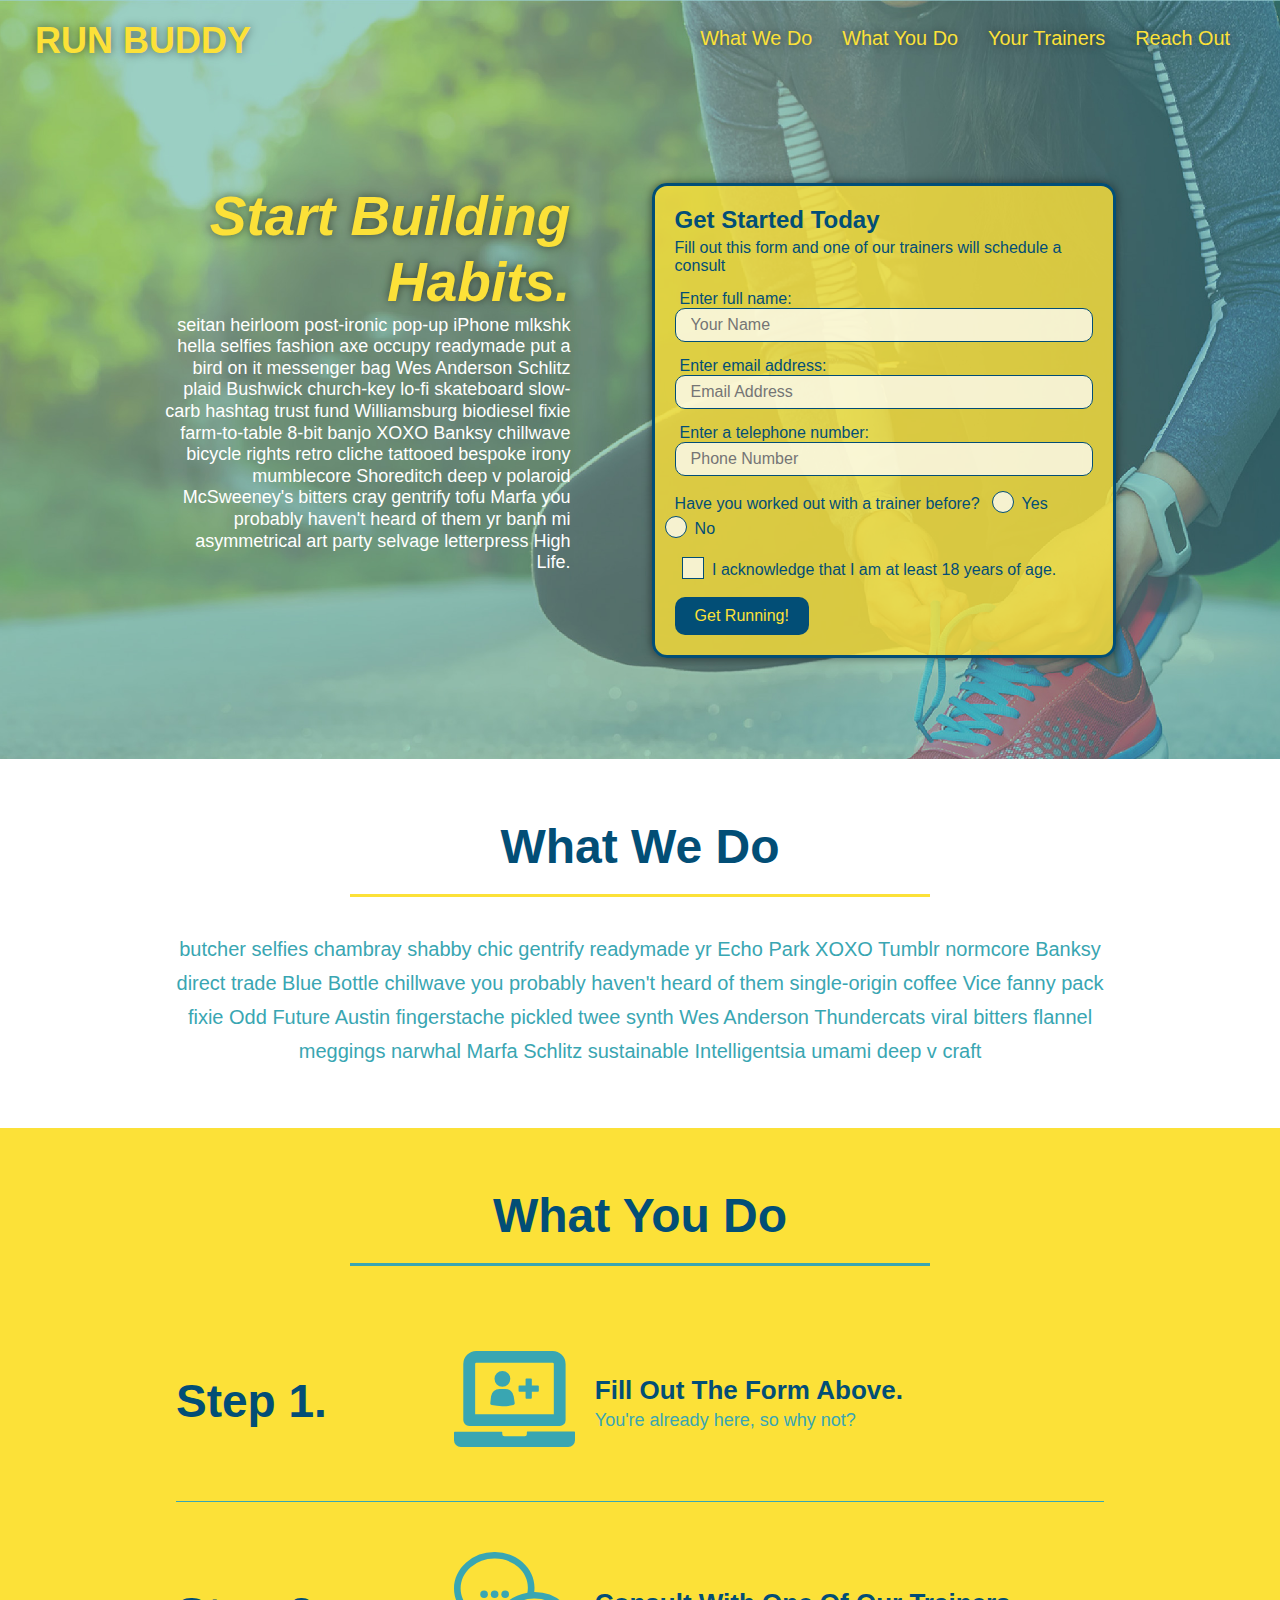
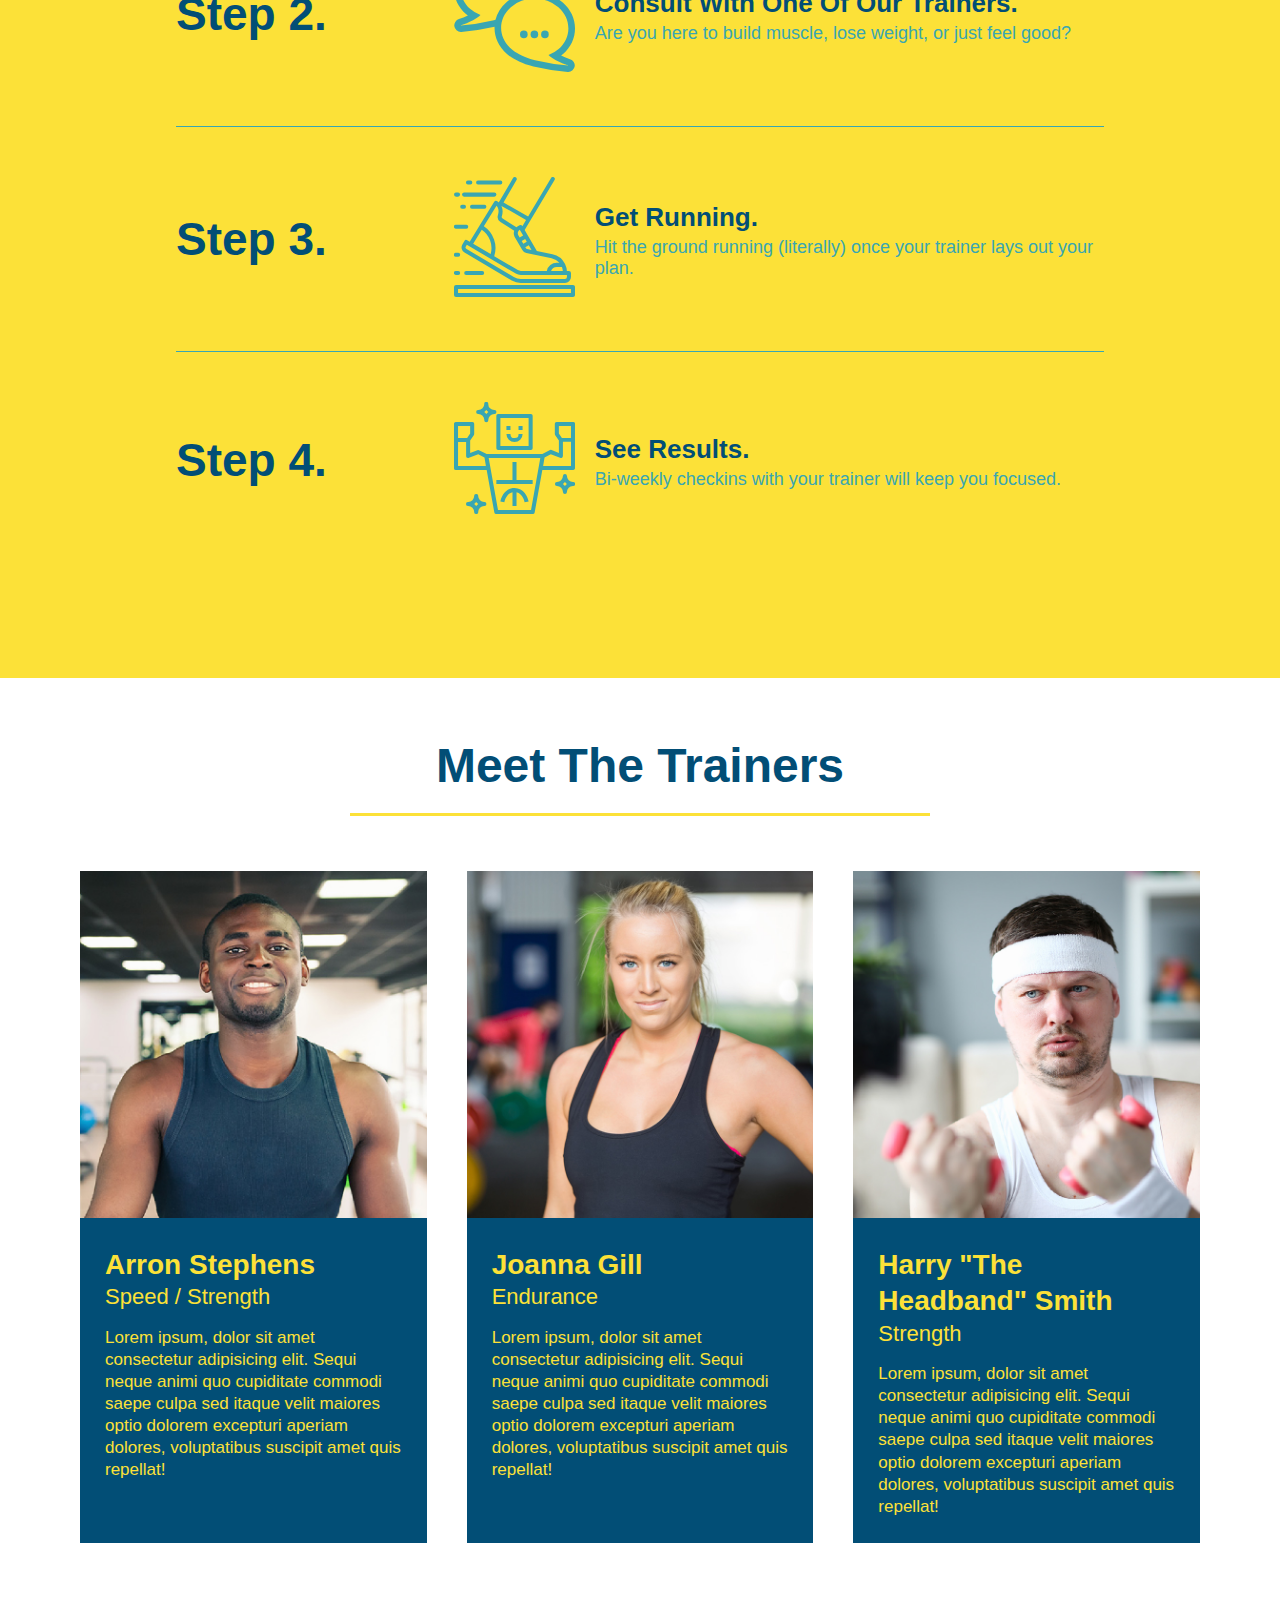
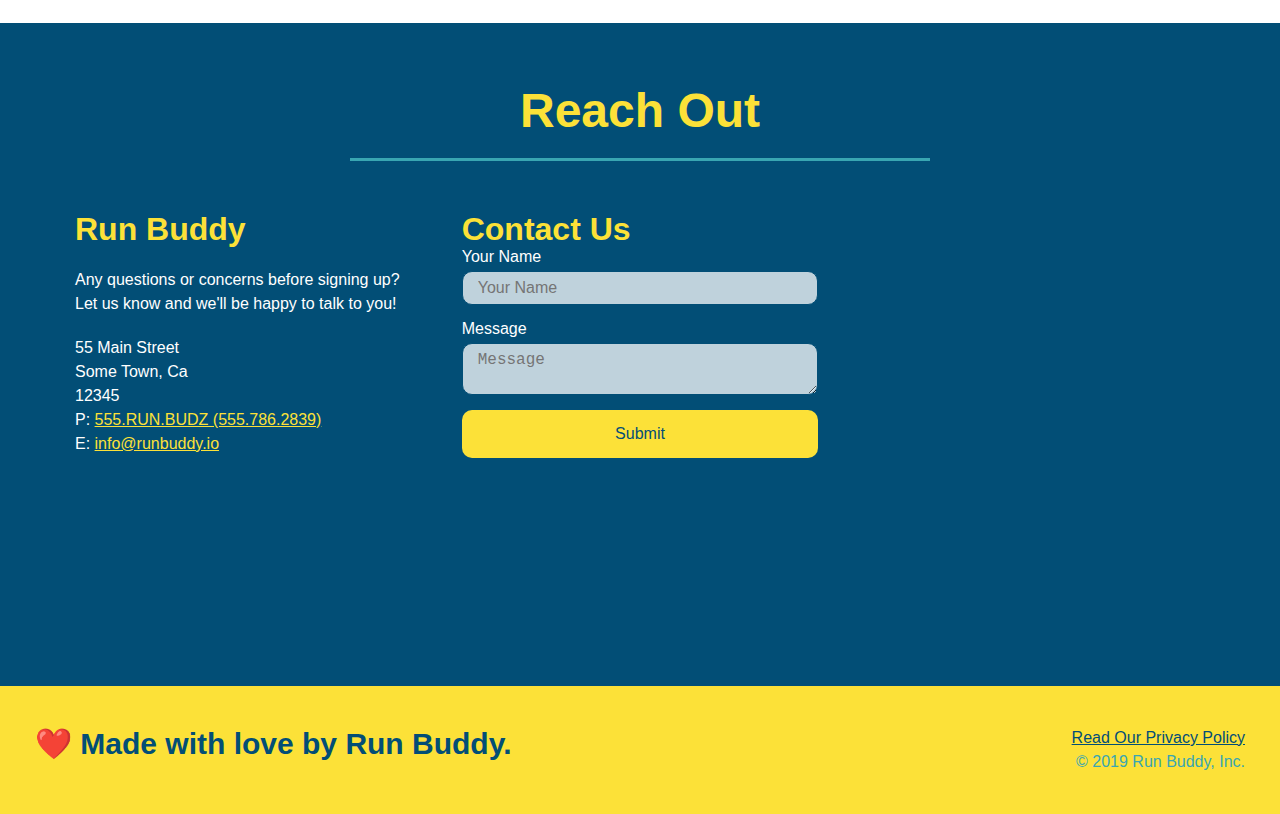
<file: index.html>
<!DOCTYPE html>
<html lang="en">
  <head>
    <meta charset="UTF-8" />
    <title>Run Buddy</title>
    <link rel="stylesheet" href="./assets/css/style.css" />
    <meta name="viewport" content="width=device-width, initial-scale=1.0" />
  </head>
  <body>
    <!-- navigation -->
    <header>
      <h1>
        <a href="/">RUN BUDDY</a>
      </h1>
      <nav>
        <!-- unordered list element -->
        <ul>
          <!-- list item element -->
          <li>
            <!-- anchor element -->
            <a href="#what-we-do">What We Do</a>
          </li>
          <li>
            <a href="#what-you-do">What You Do</a>
          </li>
          <li>
            <a href="#your-trainers">Your Trainers</a>
          </li>
          <li>
            <a href="#reach-out">Reach Out</a>
          </li>
        </ul>
      </nav>
    </header>
    
    <!-- hero/jumbotron -->
    <section class="hero">
      <div class="hero-cta">
        <h2>Start Building Habits.</h2>
        <p>
          seitan heirloom post-ironic pop-up iPhone mlkshk hella selfies fashion axe occupy readymade put a bird on it
          messenger bag Wes Anderson Schlitz plaid Bushwick church-key lo-fi skateboard slow-carb hashtag trust fund
          Williamsburg biodiesel fixie farm-to-table 8-bit banjo XOXO Banksy chillwave bicycle rights retro cliche
          tattooed bespoke irony mumblecore Shoreditch deep v polaroid McSweeney's bitters cray gentrify tofu Marfa you
          probably haven't heard of them yr banh mi asymmetrical art party selvage letterpress High Life.
        </p>
      </div>

      <div class="hero-form">
        <h3>Get Started Today</h3>
        <p>Fill out this form and one of our trainers will schedule a consult</p>
        <!-- Add form element -->
        <form>
          <label for="name">Enter full name:</label>
          <input type="text" placeholder="Your Name" name="name" id="name" class="form-input" />
          <label for="email">Enter email address:</label>
          <input type="email" placeholder="Email Address" name="email" id="email" class="form-input" />
          <label for="phone">Enter a telephone number:</label>
          <input type="tel" placeholder="Phone Number" name="phone" id="phone" class="form-input" />
          <p>
            Have you worked out with a trainer before?
            <span class="radio-wrapper">
              <input type="radio" name="trainer-confirm" id="trainer-yes" />
              <label for="trainer-yes">Yes</label>
            </span>
            <span class="radio-wrapper">
              <input type="radio" name="trainer-confirm" id="trainer-no" />
              <label for="trainer-no">No</label>
            </span>
          </p>
          <p>
            <span class="checkbox-wrapper">
              <input type="checkbox" name="age-confirm" id="checkbox" />
              <label for="checkbox">
                I acknowledge that I am at least 18 years of age.
              </label>
            </span>
          </p>
          <button type="submit">
            Get Running!
          </button>
        </form>
      </div>
    </section>
    <!-- end hero -->

    <!-- "what we do" section -->
    <section id="what-we-do" class="intro">
      <div class="flex-row">
        <h2 class="section-title primary-border">What We Do</h2>
      </div>
      <div class="flex=row">
        <p>
          butcher selfies chambray shabby chic gentrify readymade yr Echo Park XOXO Tumblr normcore Banksy direct trade Blue Bottle chillwave you probably haven't heard of them single-origin coffee Vice fanny pack fixie Odd Future Austin fingerstache pickled twee synth Wes Anderson Thundercats viral bitters flannel meggings narwhal Marfa Schlitz sustainable Intelligentsia umami deep v craft
        </p>
      </div>
    </section>

    <!-- "what you do" section -->
    <section id="what-you-do" class="steps">
      <div class="flex-row">
        <h2 class="section-title secondary-border">What You Do</h2>
      </div>

      <div class="step">
        <h3>Step 1.</h3>
        <div class="step-info">
          <div class="step-img">
            <img src="./assets/images/step-1.svg" alt="" />
          </div>
          <div class="step-text">
            <h4>Fill Out The Form Above.</h4>
            <p>You're already here, so why not?</p>
          </div>
        </div>        
      </div>

      <div class="step">
        <h3>Step 2.</h3>
        <div class="step-info">
          <div class="step-img">
            <img src="./assets/images/step-2.svg" alt="" />
          </div>
          <div class="step-text">
            <h4>Consult With One Of Our Trainers.</h4>
            <p>Are you here to build muscle, lose weight, or just feel good?</p>
          </div>
        </div>
      </div>

      <div class="step">
        <h3>Step 3.</h3>
        <div class="step-info">
          <div class="step-img">
            <img src="./assets/images/step-3.svg" alt="" />
          </div>
          <div class="step-text">
            <h4>Get Running.</h4>
            <p>Hit the ground running (literally) once your trainer lays out your plan.</p>
          </div>
        </div>
      </div>

      <div class="step">
        <h3>Step 4.</h3>
        <div class="step-info">
          <div class="step-img">
            <img src="./assets/images/step-4.svg" alt="" />
          </div>
          <div class="step-text">
            <h4>See Results.</h4>
            <p>Bi-weekly checkins with your trainer will keep you focused.</p>
          </div>
        </div>
      </div>
    </section>

    <!-- "meet the trainers" section -->
    <section id="your-trainers">
      <div class="flex-row">
        <h2 class="section-title primary-border">Meet The Trainers</h2>
      </div>
      <div class="trainers">
        <!-- first trainer bio -->
        <article class="trainer">
          <img src="./assets/images/trainer-1.jpg" alt="Arron Stephens in his workout clothes, ready to pump iron" />
          <div class="trainer-bio">
            <h3 class="trainer-name">Arron Stephens</h3>
            <h4 class="trainer-role">Speed / Strength</h4>
            <p>
              Lorem ipsum, dolor sit amet consectetur adipisicing elit. Sequi neque animi quo cupiditate commodi saepe culpa sed
              itaque velit maiores optio dolorem excepturi aperiam dolores, voluptatibus suscipit amet quis repellat!
            </p>
          </div>
        </article>

        <!-- second trainer bio -->
        <article class="trainer">
          <img src="./assets/images/trainer-2.jpg" alt="Joanna Gill cooling off after a workout" />
          <div class="trainer-bio">
            <h3 class="trainer-name">Joanna Gill</h3>
            <h4 class="trainer-role">Endurance</h4>
            <p>
              Lorem ipsum, dolor sit amet consectetur adipisicing elit. Sequi neque animi quo cupiditate commodi saepe culpa sed
              itaque velit maiores optio dolorem excepturi aperiam dolores, voluptatibus suscipit amet quis repellat!
            </p>
          </div>
        </article>

        <!-- third trainer bio -->
        <article class="trainer">
          <img src="./assets/images/trainer-3.jpg" alt="Harry Smith wearing a headband and lifting comically small pink weights" />
          <div class="trainer-bio">
            <h3 class="trainer-name">Harry "The Headband" Smith</h3>
            <h4 class="trainer-role">Strength</h4>
            <p>
              Lorem ipsum, dolor sit amet consectetur adipisicing elit. Sequi neque animi quo cupiditate commodi saepe culpa sed
              itaque velit maiores optio dolorem excepturi aperiam dolores, voluptatibus suscipit amet quis repellat!
            </p>
          </div>
        </article>
      </div>
    </section>

    <!-- "reach out" section -->
    <section id="reach-out" class="contact">
      <div class="flex-row">
        <h2 class="section-title secondary-border">Reach Out</h2>
      </div>
      <div class="contact-info">
        <div>
          <h3>Run Buddy</h3>
          <p>
            Any questions or concerns before signing up?
            <br />
            Let us know and we'll be happy to talk to you!
          </p>
          <address>
            55 Main Street <br />
            Some Town, Ca <br />
            12345<br />
            P: <a href="tel:555.786.2839">555.RUN.BUDZ (555.786.2839)</a><br />
            E: <a href="mailto:info@runbuddy.io">info@runbuddy.io</a>
          </address>
        </div>

        <div class="contact-form">
          <h3>Contact Us</h3>
          <form>
            <label for="contact-name">Your Name</label>
            <input type="text" id="contact-name" placeholder="Your Name" />

            <label for="contact-message">Message</label>
            <textarea id="contact-message" placeholder="Message"></textarea>

            <button type="submit">Submit</button>
          </form>
        </div>

        <iframe src="https://www.google.com/maps/embed?pb=!1m18!1m12!1m3!1d3056.0792920185736!2d-83.03264328552345!3d40.00667638840124!2m3!1f0!2f0!3f0!3m2!1i1024!2i768!4f13.1!3m3!1m2!1s0x88388e8fdde8a7b3%3A0xab2cd8082156878f!2sThe%20Ohio%20State%20University!5e0!3m2!1sen!2sus!4v1643827803842!5m2!1sen!2sus"
          style="border:0;" allowfullscreen="" loading="lazy">
        </iframe>
      </div>
    </section>

    <!-- footer -->
    <footer>
      <h2>❤️ Made with love by Run Buddy.</h2>
      <div>
        <a href="./privacy-policy.html">Read Our Privacy Policy</a><br />
        &copy; 2019 Run Buddy, Inc.
      </div>
    </footer>

  </body>
</html>
</file>
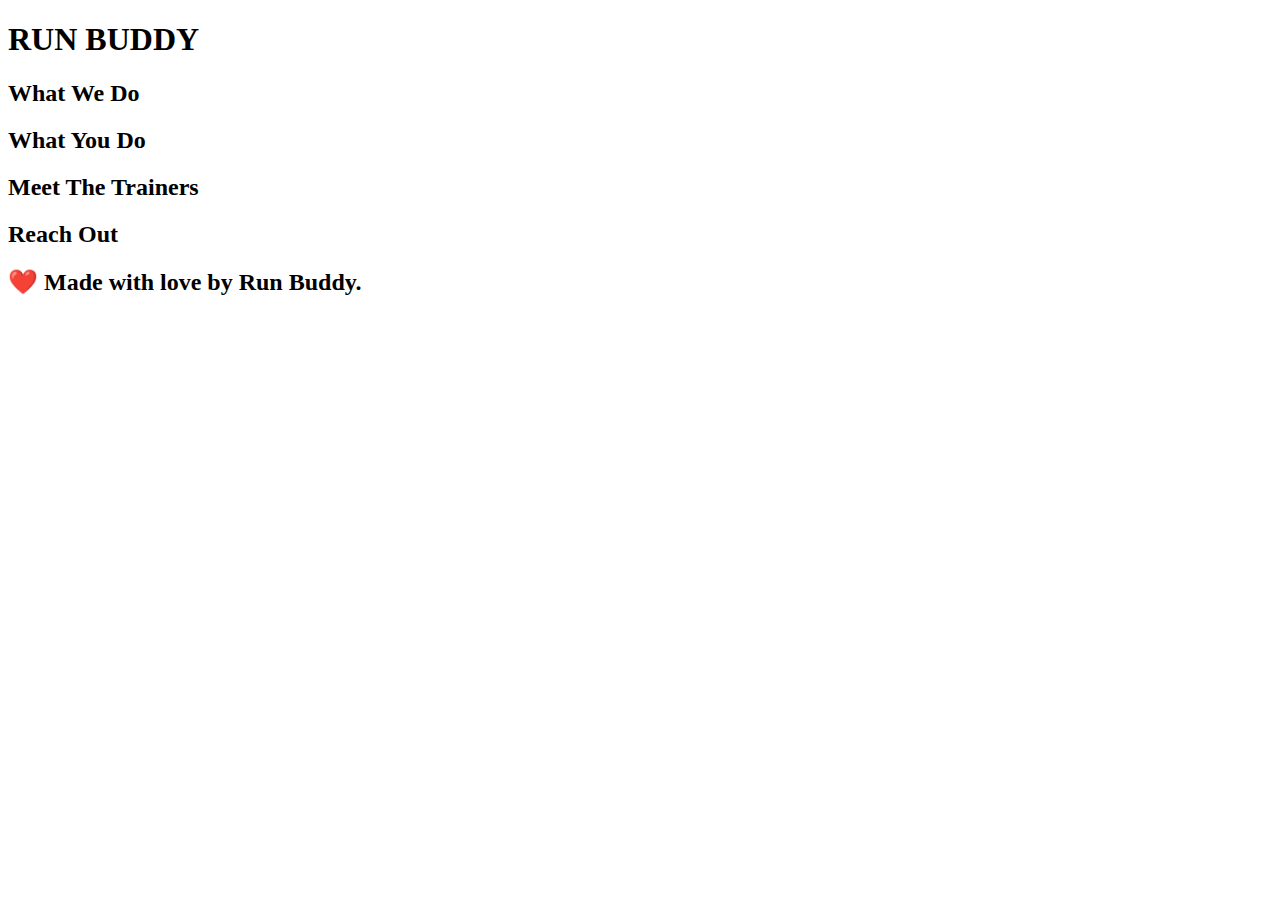
<file: 1.1/index.html>
<!DOCTYPE html>
<html lang="en">

<head>
  <meta charset="UTF-8" />
  <title>Run Buddy</title>
</head>

<body>
  <!-- navigation -->
  <header>
    <h1>RUN BUDDY</h1>
  </header>

  <!-- hero/jumbotron -->
  <section>
  </section>

  <!-- "what we do" section -->
  <section>
    <h2>What We Do</h2>
  </section>

  <!-- "what you do" section -->
  <section>
    <h2>What You Do</h2>
  </section>

  <!-- "meet the trainers" section -->
  <section>
    <h2>Meet The Trainers</h2>
  </section>

  <!-- "reach out" section -->
  <section>
    <h2>Reach Out</h2>
  </section>

  <!-- footer -->
  <footer>
    <h2>❤️ Made with love by Run Buddy.</h2>
  </footer>
</body>

</html>
</file>
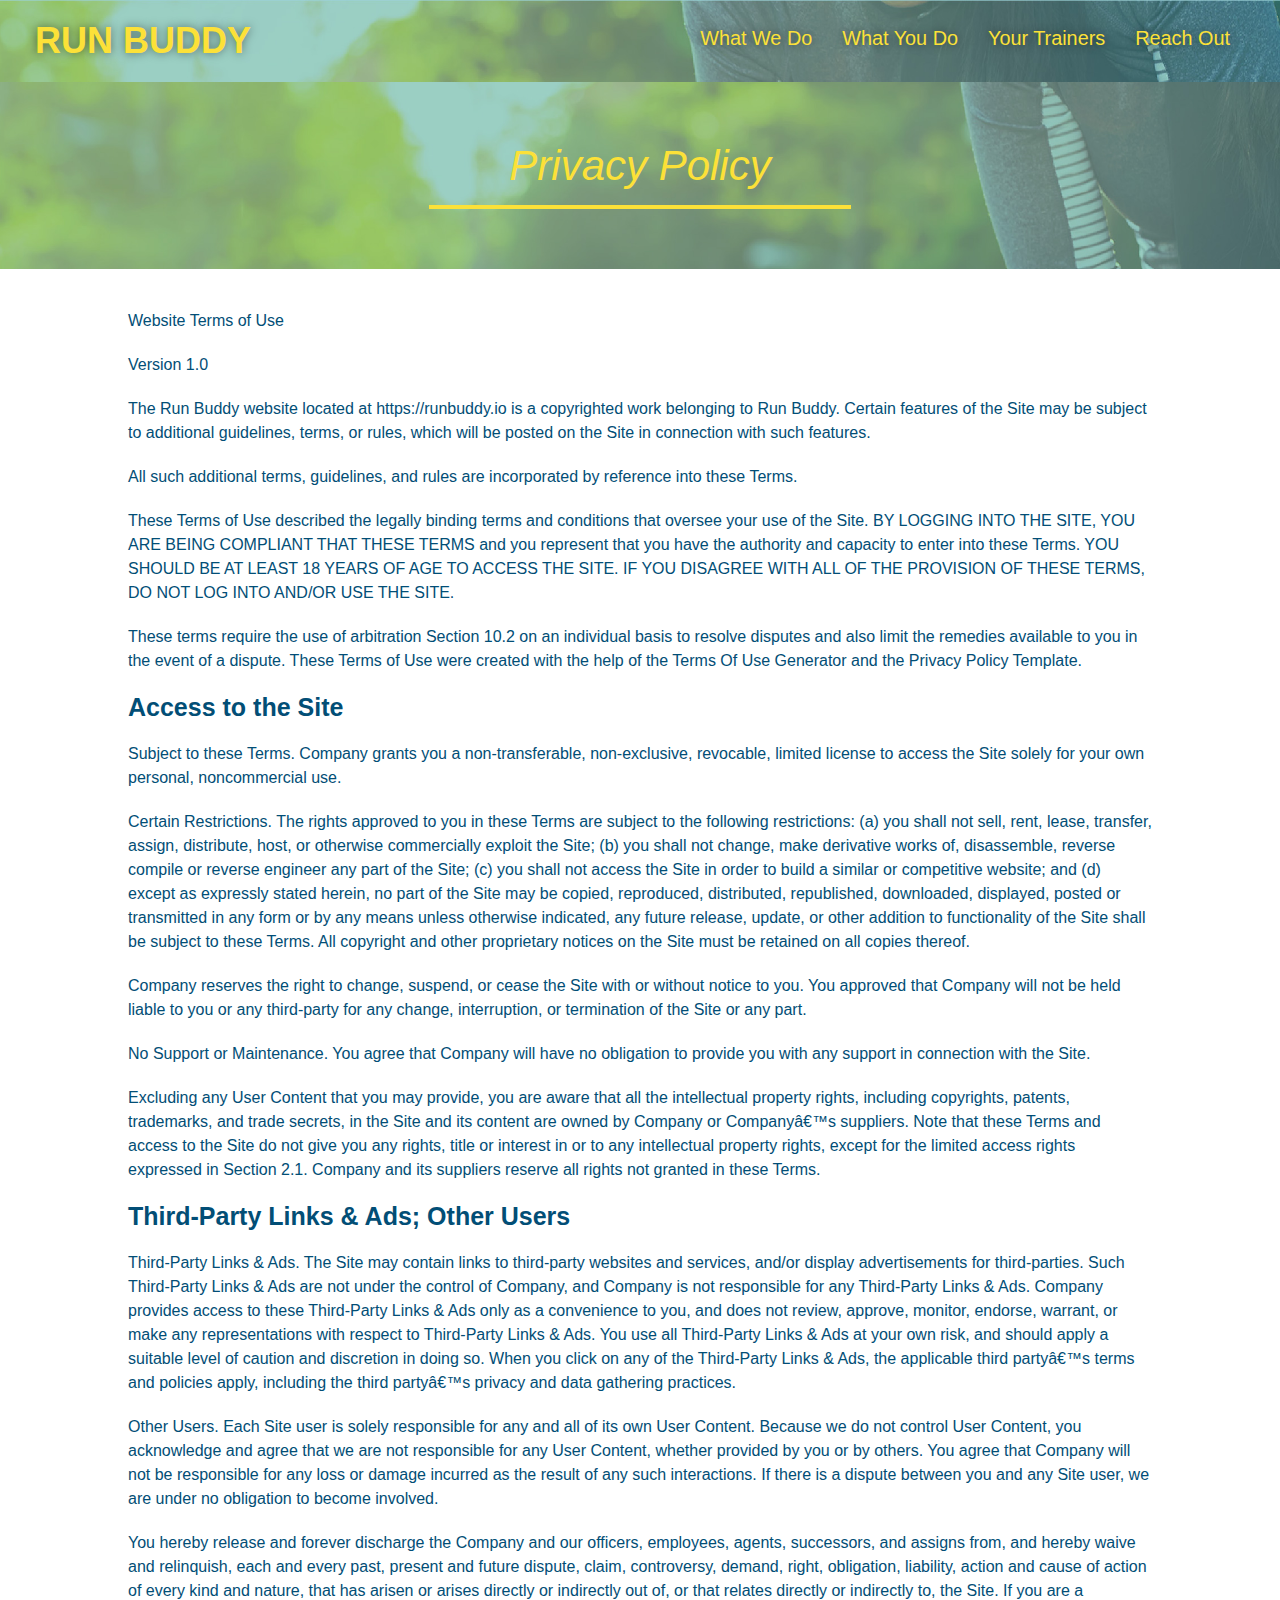
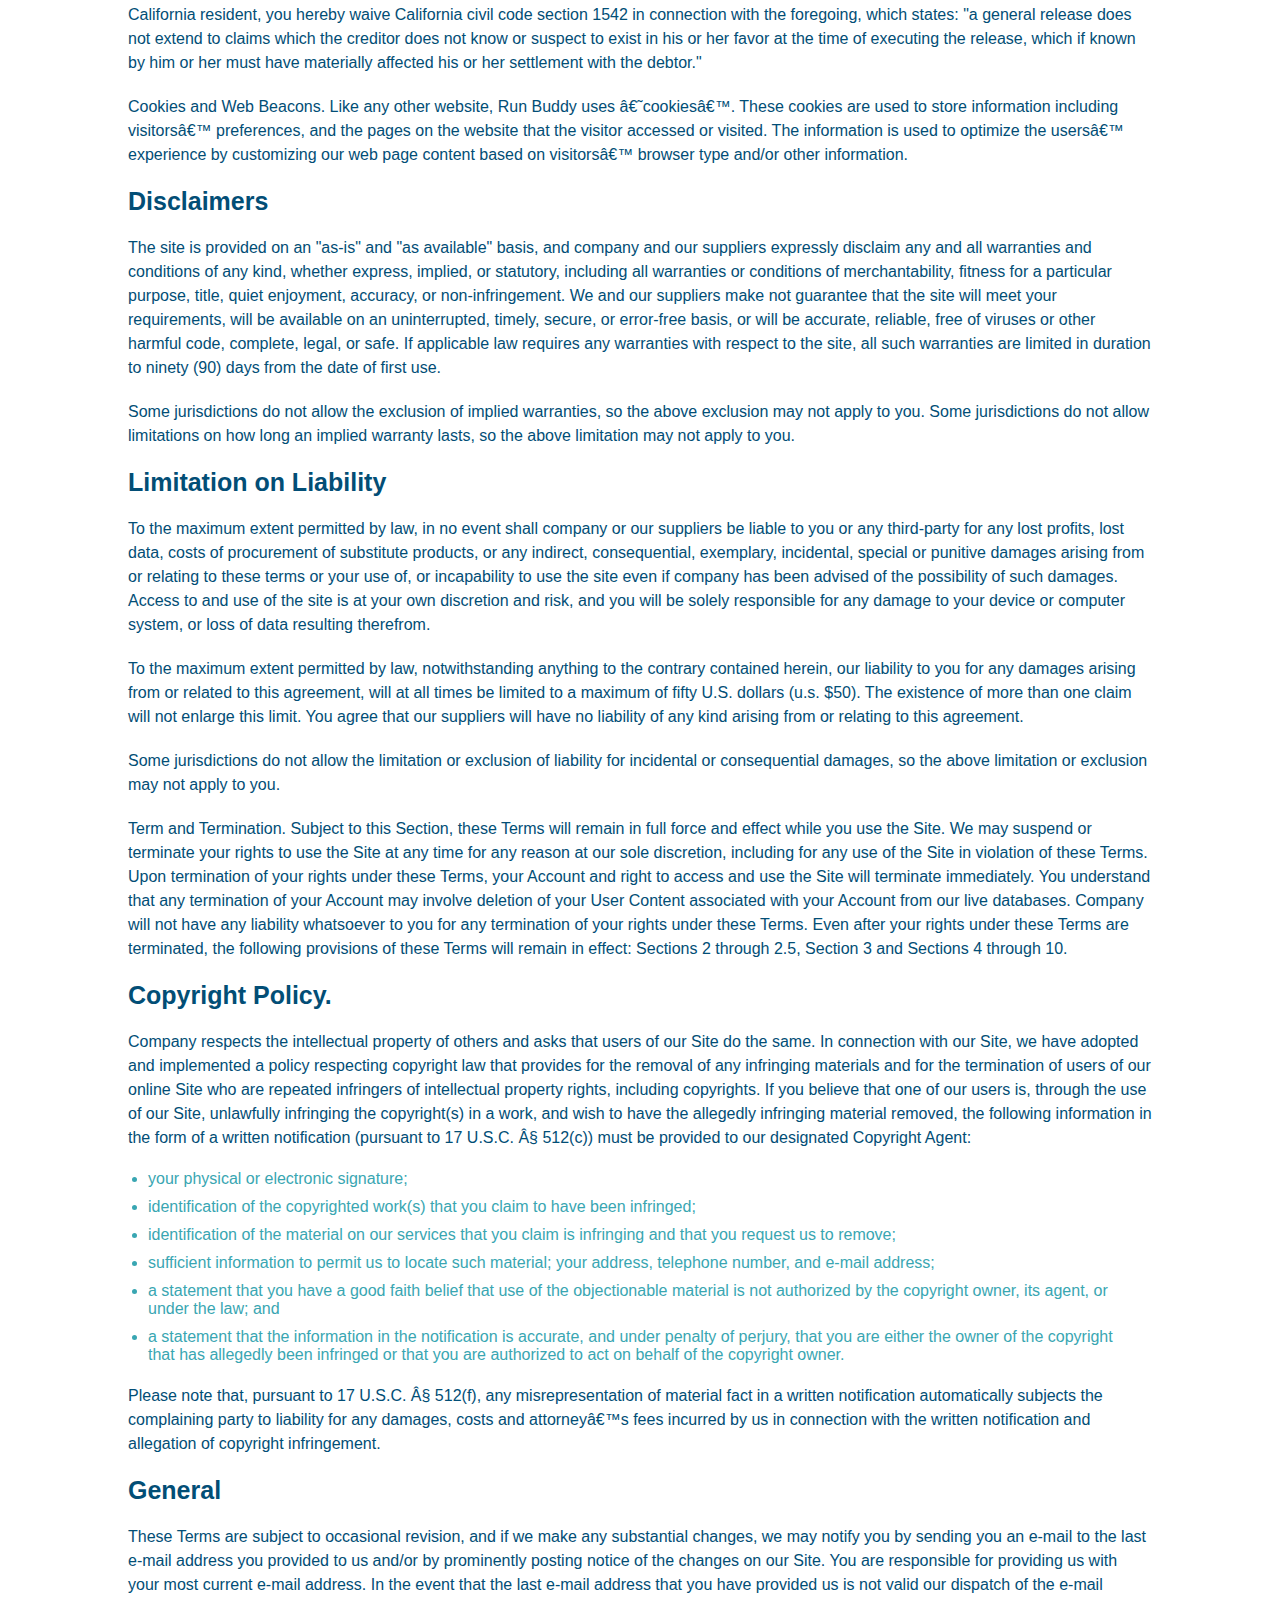
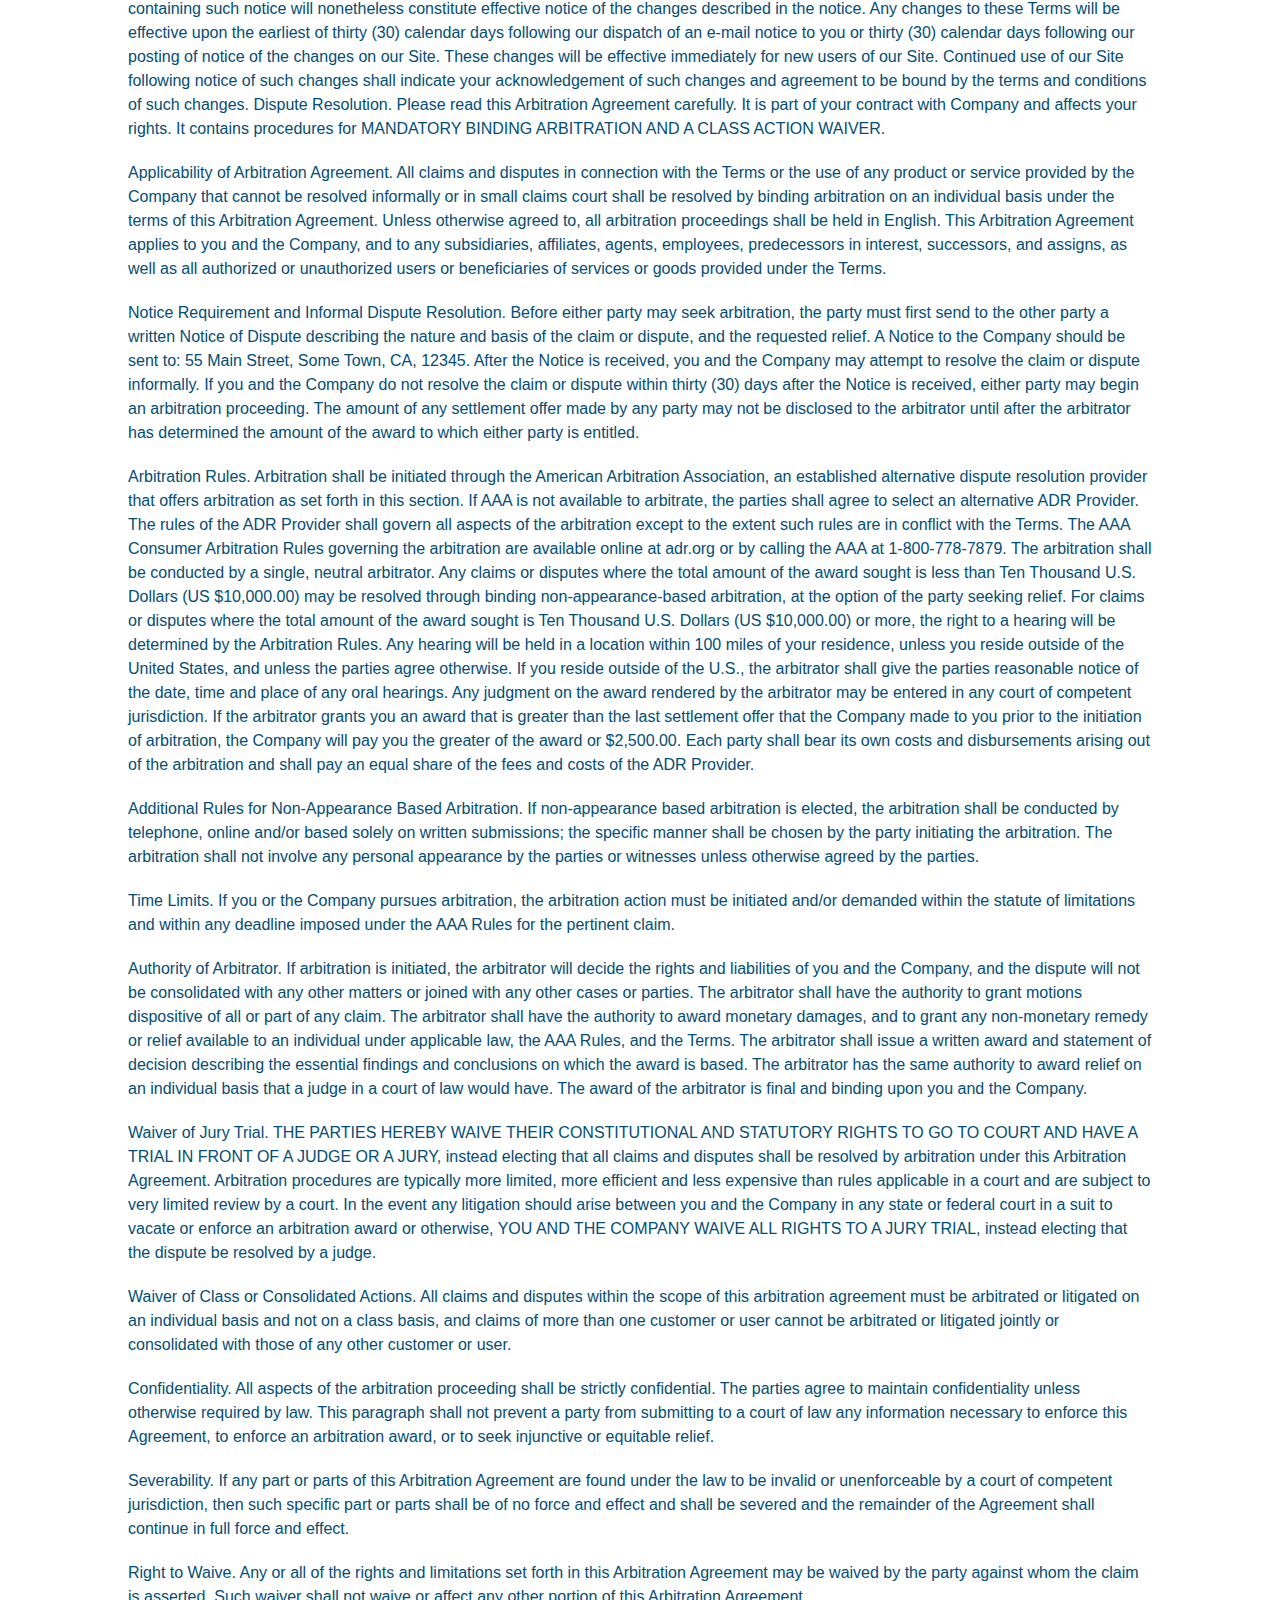
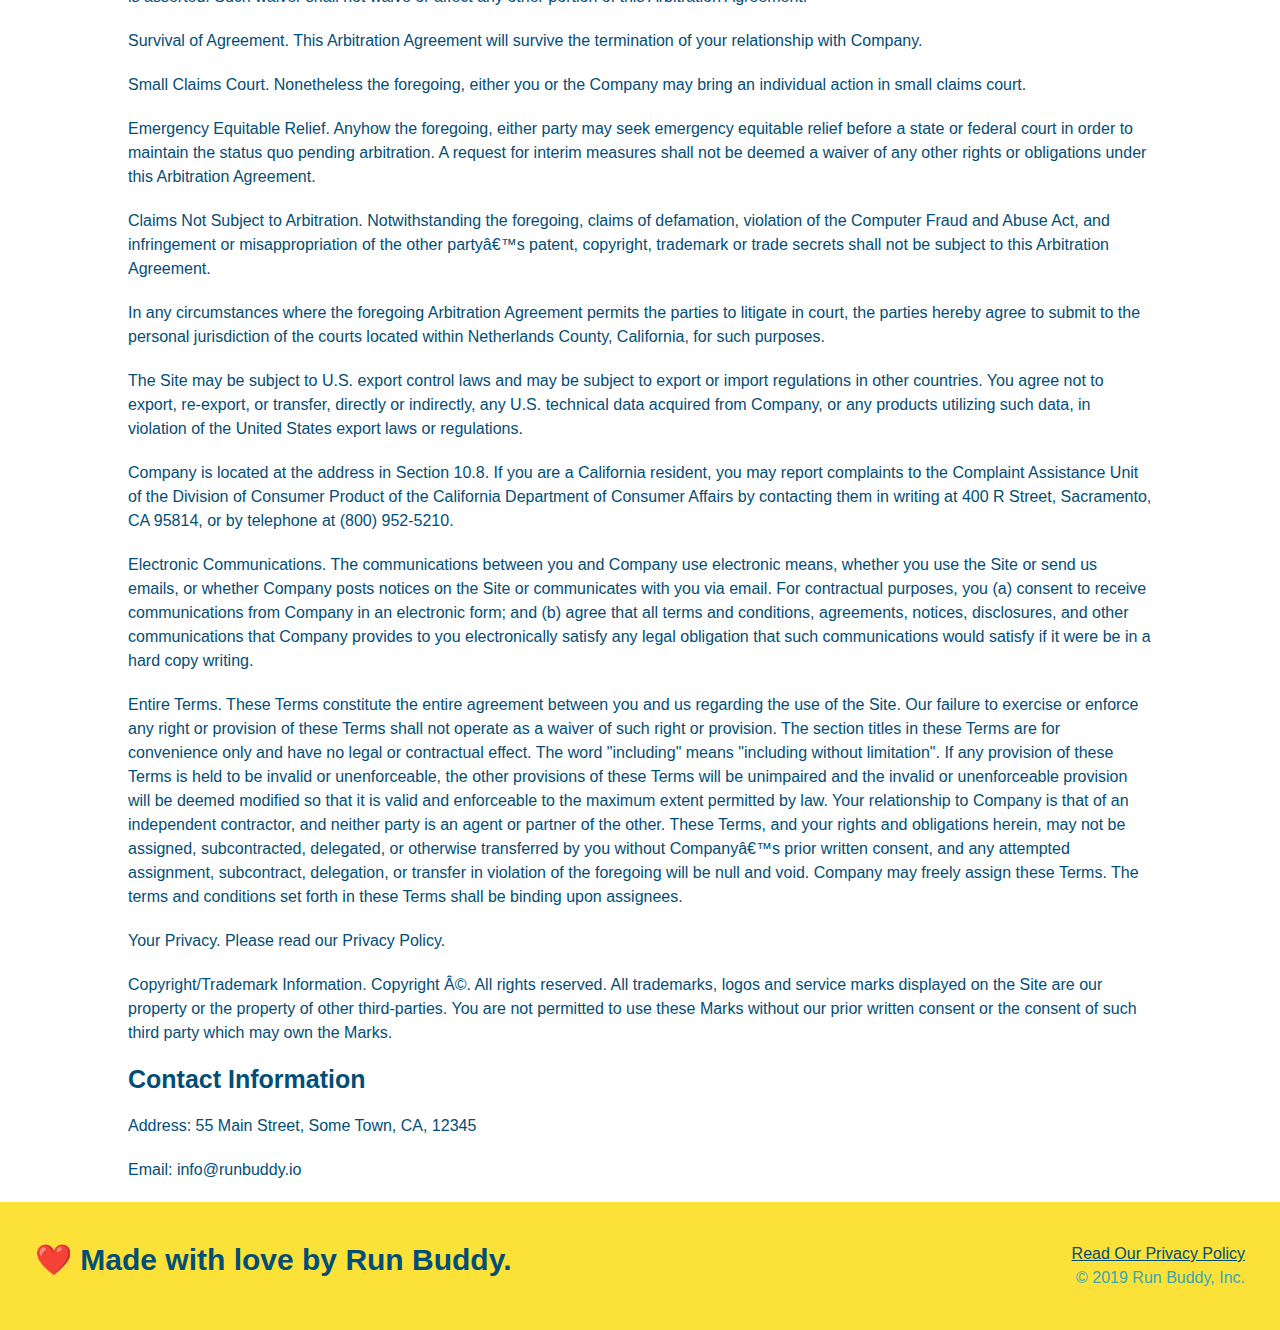
<file: privacy-policy.html>
<!DOCTYPE html>
<html lang="en">

  <head>
    <meta charset="UTF-8" />
    <title>Privacy Policy - Run Buddy</title>
    <link rel="stylesheet" href="./assets/css/style.css" />
    <link rel="stylesheet" href="./assets/css/secondary-styles.css" />
    <meta name="viewport" content="width=device-width, initial-scale=1.0" />
  </head>

  <body>
    <header>
      <h1>
        <a href="/">RUN BUDDY</a>
      </h1>
      <nav>
        <!-- unordered list element -->
        <ul>
          <!-- list item element -->
          <li>
            <!-- anchor element -->
            <a href="./index.html#what-we-do">What We Do</a>
          </li>
          <li>
            <a href="./index.html#what-you-do">What You Do</a>
          </li>
          <li>
            <a href="./index.html#your-trainers">Your Trainers</a>
          </li>
          <li>
            <a href="./index.html#reach-out">Reach Out</a>
          </li>
        </ul>
      </nav>
    </header>

    <section class="hero">
      <h2 class="page-title">
        Privacy Policy
      </h2>
    </section>

    <article class="secondary-content">
      
      <p>
        Website Terms of Use
      </p>

      <p>
        Version 1.0
      </p>

      <p>
        The Run Buddy website located at https://runbuddy.io is a copyrighted work belonging to Run Buddy. Certain
        features of the Site may be subject to additional guidelines, terms, or rules, which will be posted on the Site
        in connection with such features.
      </p>

      <p>
        All such additional terms, guidelines, and rules are incorporated by reference into these Terms.
      </p>

      <p>
        These Terms of Use described the legally binding terms and conditions that oversee your use of the Site. BY
        LOGGING INTO THE SITE, YOU ARE BEING COMPLIANT THAT THESE TERMS and you represent that you have the authority
        and capacity to enter into these Terms. YOU SHOULD BE AT LEAST 18 YEARS OF AGE TO ACCESS THE SITE. IF YOU
        DISAGREE WITH ALL OF THE PROVISION OF THESE TERMS, DO NOT LOG INTO AND/OR USE THE SITE.
      </p>

      <p>
        These terms require the use of arbitration Section 10.2 on an individual basis to resolve disputes and also
        limit the remedies available to you in the event of a dispute. These Terms of Use were created with the help of
        the Terms Of Use Generator and the Privacy Policy Template.
      </p>

      <h3>
        Access to the Site
      </h3>

      <p>
        Subject to these Terms. Company grants you a non-transferable, non-exclusive, revocable, limited license to
        access the Site solely for your own personal, noncommercial use.
      </p>

      <p>
        Certain Restrictions. The rights approved to you in these Terms are subject to the following restrictions: (a)
        you shall not sell, rent, lease, transfer, assign, distribute, host, or otherwise commercially exploit the Site;
        (b) you shall not change, make derivative works of, disassemble, reverse compile or reverse engineer any part of
        the Site; (c) you shall not access the Site in order to build a similar or competitive website; and (d) except
        as expressly stated herein, no part of the Site may be copied, reproduced, distributed, republished, downloaded,
        displayed, posted or transmitted in any form or by any means unless otherwise indicated, any future release,
        update, or other addition to functionality of the Site shall be subject to these Terms. All copyright and other
        proprietary notices on the Site must be retained on all copies thereof.
      </p>

      <p>
        Company reserves the right to change, suspend, or cease the Site with or without notice to you. You approved
        that Company will not be held liable to you or any third-party for any change, interruption, or termination of
        the Site or any part.
      </p>

      <p>
        No Support or Maintenance. You agree that Company will have no obligation to provide you with any support in
        connection with the Site.
      </p>

      <p>
        Excluding any User Content that you may provide, you are aware that all the intellectual property rights,
        including copyrights, patents, trademarks, and trade secrets, in the Site and its content are owned by Company
        or Companyâ€™s suppliers. Note that these Terms and access to the Site do not give you any rights, title or
        interest in or to any intellectual property rights, except for the limited access rights expressed in Section
        2.1. Company and its suppliers reserve all rights not granted in these Terms.
      </p>

      <h3>
        Third-Party Links & Ads; Other Users
      </h3>

      <p>
        Third-Party Links & Ads. The Site may contain links to third-party websites and services, and/or display
        advertisements for third-parties. Such Third-Party Links & Ads are not under the control of Company, and Company
        is not responsible for any Third-Party Links & Ads. Company provides access to these Third-Party Links & Ads
        only as a convenience to you, and does not review, approve, monitor, endorse, warrant, or make any
        representations with respect to Third-Party Links & Ads. You use all Third-Party Links & Ads at your own risk,
        and should apply a suitable level of caution and discretion in doing so. When you click on any of the
        Third-Party Links & Ads, the applicable third partyâ€™s terms and policies apply, including the third partyâ€™s
        privacy and data gathering practices.
      </p>

      <p>
        Other Users. Each Site user is solely responsible for any and all of its own User Content. Because we do not
        control User Content, you acknowledge and agree that we are not responsible for any User Content, whether
        provided by you or by others. You agree that Company will not be responsible for any loss or damage incurred as
        the result of any such interactions. If there is a dispute between you and any Site user, we are under no
        obligation to become involved.
      </p>

      <p>
        You hereby release and forever discharge the Company and our officers, employees, agents, successors, and
        assigns from, and hereby waive and relinquish, each and every past, present and future dispute, claim,
        controversy, demand, right, obligation, liability, action and cause of action of every kind and nature, that has
        arisen or arises directly or indirectly out of, or that relates directly or indirectly to, the Site. If you are
        a California resident, you hereby waive California civil code section 1542 in connection with the foregoing,
        which states: "a general release does not extend to claims which the creditor does not know or suspect to exist
        in his or her favor at the time of executing the release, which if known by him or her must have materially
        affected his or her settlement with the debtor."
      </p>

      <p>
        Cookies and Web Beacons. Like any other website, Run Buddy uses â€˜cookiesâ€™. These cookies are used to store
        information including visitorsâ€™ preferences, and the pages on the website that the visitor accessed or visited.
        The information is used to optimize the usersâ€™ experience by customizing our web page content based on visitorsâ€™
        browser type and/or other information.
      </p>

      <h3>
        Disclaimers
      </h3>

      <p>
        The site is provided on an "as-is" and "as available" basis, and company and our suppliers expressly disclaim
        any and all warranties and conditions of any kind, whether express, implied, or statutory, including all
        warranties or conditions of merchantability, fitness for a particular purpose, title, quiet enjoyment, accuracy,
        or non-infringement. We and our suppliers make not guarantee that the site will meet your requirements, will be
        available on an uninterrupted, timely, secure, or error-free basis, or will be accurate, reliable, free of
        viruses or other harmful code, complete, legal, or safe. If applicable law requires any warranties with respect
        to the site, all such warranties are limited in duration to ninety (90) days from the date of first use.
      </p>

      <p>
        Some jurisdictions do not allow the exclusion of implied warranties, so the above exclusion may not apply to
        you. Some jurisdictions do not allow limitations on how long an implied warranty lasts, so the above limitation
        may not apply to you.
      </p>

      <h3>
        Limitation on Liability
      </h3>

      <p>
        To the maximum extent permitted by law, in no event shall company or our suppliers be liable to you or any
        third-party for any lost profits, lost data, costs of procurement of substitute products, or any indirect,
        consequential, exemplary, incidental, special or punitive damages arising from or relating to these terms or
        your use of, or incapability to use the site even if company has been advised of the possibility of such
        damages. Access to and use of the site is at your own discretion and risk, and you will be solely responsible
        for any damage to your device or computer system, or loss of data resulting therefrom.
      </p>

      <p>
        To the maximum extent permitted by law, notwithstanding anything to the contrary contained herein, our liability
        to you for any damages arising from or related to this agreement, will at all times be limited to a maximum of
        fifty U.S. dollars (u.s. $50). The existence of more than one claim will not enlarge this limit. You agree that
        our suppliers will have no liability of any kind arising from or relating to this agreement.
      </p>

      <p>
        Some jurisdictions do not allow the limitation or exclusion of liability for incidental or consequential
        damages, so the above limitation or exclusion may not apply to you.
      </p>

      <p>
        Term and Termination. Subject to this Section, these Terms will remain in full force and effect while you use
        the Site. We may suspend or terminate your rights to use the Site at any time for any reason at our sole
        discretion, including for any use of the Site in violation of these Terms. Upon termination of your rights under
        these Terms, your Account and right to access and use the Site will terminate immediately. You understand that
        any termination of your Account may involve deletion of your User Content associated with your Account from our
        live databases. Company will not have any liability whatsoever to you for any termination of your rights under
        these Terms. Even after your rights under these Terms are terminated, the following provisions of these Terms
        will remain in effect: Sections 2 through 2.5, Section 3 and Sections 4 through 10.
      </p>

      <h3>
        Copyright Policy.
      </h3>

      <p>
        Company respects the intellectual property of others and asks that users of our Site do the same. In connection
        with our Site, we have adopted and implemented a policy respecting copyright law that provides for the removal
        of any infringing materials and for the termination of users of our online Site who are repeated infringers of
        intellectual property rights, including copyrights. If you believe that one of our users is, through the use of
        our Site, unlawfully infringing the copyright(s) in a work, and wish to have the allegedly infringing material
        removed, the following information in the form of a written notification (pursuant to 17 U.S.C. Â§ 512(c)) must
        be provided to our designated Copyright Agent:
      </p>

      <ul>
        <li>
          your physical or electronic signature;
        </li>
        <li>
          identification of the copyrighted work(s) that you claim to have been infringed;
        </li>
        <li>
          identification of the material on our services that you claim is infringing and that you request us to remove;
        </li>
        <li>
          sufficient information to permit us to locate such material; your address, telephone number, and e-mail
          address;
        </li>
        <li>
          a statement that you have a good faith belief that use of the objectionable material is not authorized by the
          copyright owner, its agent, or under the law; and
        </li>
        <li>
          a statement that the information in the notification is accurate, and under penalty of perjury, that you are
          either the owner of the copyright that has allegedly been infringed or that you are authorized to act on
          behalf of the copyright owner.
        </li>
      </ul>

      <p>
        Please note that, pursuant to 17 U.S.C. Â§ 512(f), any misrepresentation of material fact in a written
        notification automatically subjects the complaining party to liability for any damages, costs and attorneyâ€™s
        fees incurred by us in connection with the written notification and allegation of copyright infringement.
      </p>

      <h3>
        General
      </h3>

      <p>
        These Terms are subject to occasional revision, and if we make any substantial changes, we may notify you by
        sending you an e-mail to the last e-mail address you provided to us and/or by prominently posting notice of the
        changes on our Site. You are responsible for providing us with your most current e-mail address. In the event
        that the last e-mail address that you have provided us is not valid our dispatch of the e-mail containing such
        notice will nonetheless constitute effective notice of the changes described in the notice. Any changes to these
        Terms will be effective upon the earliest of thirty (30) calendar days following our dispatch of an e-mail
        notice to you or thirty (30) calendar days following our posting of notice of the changes on our Site. These
        changes will be effective immediately for new users of our Site. Continued use of our Site following notice of
        such changes shall indicate your acknowledgement of such changes and agreement to be bound by the terms and
        conditions of such changes. Dispute Resolution. Please read this Arbitration Agreement carefully. It is part of
        your contract with Company and affects your rights. It contains procedures for MANDATORY BINDING ARBITRATION AND
        A CLASS ACTION WAIVER.
      </p>

      <p>
        Applicability of Arbitration Agreement. All claims and disputes in connection with the Terms or the use of any
        product or service provided by the Company that cannot be resolved informally or in small claims court shall be
        resolved by binding arbitration on an individual basis under the terms of this Arbitration Agreement. Unless
        otherwise agreed to, all arbitration proceedings shall be held in English. This Arbitration Agreement applies to
        you and the Company, and to any subsidiaries, affiliates, agents, employees, predecessors in interest,
        successors, and assigns, as well as all authorized or unauthorized users or beneficiaries of services or goods
        provided under the Terms.
      </p>

      <p>
        Notice Requirement and Informal Dispute Resolution. Before either party may seek arbitration, the party must
        first send to the other party a written Notice of Dispute describing the nature and basis of the claim or
        dispute, and the requested relief. A Notice to the Company should be sent to: 55 Main Street, Some Town, CA,
        12345. After the Notice is received, you and the Company may attempt to resolve the claim or dispute informally.
        If you and the Company do not resolve the claim or dispute within thirty (30) days after the Notice is received,
        either party may begin an arbitration proceeding. The amount of any settlement offer made by any party may not
        be disclosed to the arbitrator until after the arbitrator has determined the amount of the award to which either
        party is entitled.
      </p>

      <p>
        Arbitration Rules. Arbitration shall be initiated through the American Arbitration Association, an established
        alternative dispute resolution provider that offers arbitration as set forth in this section. If AAA is not
        available to arbitrate, the parties shall agree to select an alternative ADR Provider. The rules of the ADR
        Provider shall govern all aspects of the arbitration except to the extent such rules are in conflict with the
        Terms. The AAA Consumer Arbitration Rules governing the arbitration are available online at adr.org or by
        calling the AAA at 1-800-778-7879. The arbitration shall be conducted by a single, neutral arbitrator. Any
        claims or disputes where the total amount of the award sought is less than Ten Thousand U.S. Dollars (US
        $10,000.00) may be resolved through binding non-appearance-based arbitration, at the option of the party seeking
        relief. For claims or disputes where the total amount of the award sought is Ten Thousand U.S. Dollars (US
        $10,000.00) or more, the right to a hearing will be determined by the Arbitration Rules. Any hearing will be
        held in a location within 100 miles of your residence, unless you reside outside of the United States, and
        unless the parties agree otherwise. If you reside outside of the U.S., the arbitrator shall give the parties
        reasonable notice of the date, time and place of any oral hearings. Any judgment on the award rendered by the
        arbitrator may be entered in any court of competent jurisdiction. If the arbitrator grants you an award that is
        greater than the last settlement offer that the Company made to you prior to the initiation of arbitration, the
        Company will pay you the greater of the award or $2,500.00. Each party shall bear its own costs and
        disbursements arising out of the arbitration and shall pay an equal share of the fees and costs of the ADR
        Provider.
      </p>

      <p>
        Additional Rules for Non-Appearance Based Arbitration. If non-appearance based arbitration is elected, the
        arbitration shall be conducted by telephone, online and/or based solely on written submissions; the specific
        manner shall be chosen by the party initiating the arbitration. The arbitration shall not involve any personal
        appearance by the parties or witnesses unless otherwise agreed by the parties.
      </p>

      <p>
        Time Limits. If you or the Company pursues arbitration, the arbitration action must be initiated and/or demanded
        within the statute of limitations and within any deadline imposed under the AAA Rules for the pertinent claim.
      </p>

      <p>
        Authority of Arbitrator. If arbitration is initiated, the arbitrator will decide the rights and liabilities of
        you and the Company, and the dispute will not be consolidated with any other matters or joined with any other
        cases or parties. The arbitrator shall have the authority to grant motions dispositive of all or part of any
        claim. The arbitrator shall have the authority to award monetary damages, and to grant any non-monetary remedy
        or relief available to an individual under applicable law, the AAA Rules, and the Terms. The arbitrator shall
        issue a written award and statement of decision describing the essential findings and conclusions on which the
        award is based. The arbitrator has the same authority to award relief on an individual basis that a judge in a
        court of law would have. The award of the arbitrator is final and binding upon you and the Company.
      </p>

      <p>
        Waiver of Jury Trial. THE PARTIES HEREBY WAIVE THEIR CONSTITUTIONAL AND STATUTORY RIGHTS TO GO TO COURT AND HAVE
        A TRIAL IN FRONT OF A JUDGE OR A JURY, instead electing that all claims and disputes shall be resolved by
        arbitration under this Arbitration Agreement. Arbitration procedures are typically more limited, more efficient
        and less expensive than rules applicable in a court and are subject to very limited review by a court. In the
        event any litigation should arise between you and the Company in any state or federal court in a suit to vacate
        or enforce an arbitration award or otherwise, YOU AND THE COMPANY WAIVE ALL RIGHTS TO A JURY TRIAL, instead
        electing that the dispute be resolved by a judge.
      </p>

      <p>
        Waiver of Class or Consolidated Actions. All claims and disputes within the scope of this arbitration agreement
        must be arbitrated or litigated on an individual basis and not on a class basis, and claims of more than one
        customer or user cannot be arbitrated or litigated jointly or consolidated with those of any other customer or
        user.
      </p>

      <p>
        Confidentiality. All aspects of the arbitration proceeding shall be strictly confidential. The parties agree to
        maintain confidentiality unless otherwise required by law. This paragraph shall not prevent a party from
        submitting to a court of law any information necessary to enforce this Agreement, to enforce an arbitration
        award, or to seek injunctive or equitable relief.
      </p>

      <p>
        Severability. If any part or parts of this Arbitration Agreement are found under the law to be invalid or
        unenforceable by a court of competent jurisdiction, then such specific part or parts shall be of no force and
        effect and shall be severed and the remainder of the Agreement shall continue in full force and effect.
      </p>

      <p>
        Right to Waive. Any or all of the rights and limitations set forth in this Arbitration Agreement may be waived
        by the party against whom the claim is asserted. Such waiver shall not waive or affect any other portion of this
        Arbitration Agreement.
      </p>

      <p>
        Survival of Agreement. This Arbitration Agreement will survive the termination of your relationship with
        Company.
      </p>

      <p>
        Small Claims Court. Nonetheless the foregoing, either you or the Company may bring an individual action in small
        claims court.
      </p>

      <p>
        Emergency Equitable Relief. Anyhow the foregoing, either party may seek emergency equitable relief before a
        state or federal court in order to maintain the status quo pending arbitration. A request for interim measures
        shall not be deemed a waiver of any other rights or obligations under this Arbitration Agreement.
      </p>

      <p>
        Claims Not Subject to Arbitration. Notwithstanding the foregoing, claims of defamation, violation of the
        Computer Fraud and Abuse Act, and infringement or misappropriation of the other partyâ€™s patent, copyright,
        trademark or trade secrets shall not be subject to this Arbitration Agreement.
      </p>

      <p>
        In any circumstances where the foregoing Arbitration Agreement permits the parties to litigate in court, the
        parties hereby agree to submit to the personal jurisdiction of the courts located within Netherlands County,
        California, for such purposes.
      </p>

      <p>
        The Site may be subject to U.S. export control laws and may be subject to export or import regulations in other
        countries. You agree not to export, re-export, or transfer, directly or indirectly, any U.S. technical data
        acquired from Company, or any products utilizing such data, in violation of the United States export laws or
        regulations.
      </p>

      <p>
        Company is located at the address in Section 10.8. If you are a California resident, you may report complaints
        to the Complaint Assistance Unit of the Division of Consumer Product of the California Department of Consumer
        Affairs by contacting them in writing at 400 R Street, Sacramento, CA 95814, or by telephone at (800) 952-5210.
      </p>

      <p>
        Electronic Communications. The communications between you and Company use electronic means, whether you use the
        Site or send us emails, or whether Company posts notices on the Site or communicates with you via email. For
        contractual purposes, you (a) consent to receive communications from Company in an electronic form; and (b)
        agree that all terms and conditions, agreements, notices, disclosures, and other communications that Company
        provides to you electronically satisfy any legal obligation that such communications would satisfy if it were be
        in a hard copy writing.
      </p>

      <p>
        Entire Terms. These Terms constitute the entire agreement between you and us regarding the use of the Site. Our
        failure to exercise or enforce any right or provision of these Terms shall not operate as a waiver of such right
        or provision. The section titles in these Terms are for convenience only and have no legal or contractual
        effect. The word "including" means "including without limitation". If any provision of these Terms is held to be
        invalid or unenforceable, the other provisions of these Terms will be unimpaired and the invalid or
        unenforceable provision will be deemed modified so that it is valid and enforceable to the maximum extent
        permitted by law. Your relationship to Company is that of an independent contractor, and neither party is an
        agent or partner of the other. These Terms, and your rights and obligations herein, may not be assigned,
        subcontracted, delegated, or otherwise transferred by you without Companyâ€™s prior written consent, and any
        attempted assignment, subcontract, delegation, or transfer in violation of the foregoing will be null and void.
        Company may freely assign these Terms. The terms and conditions set forth in these Terms shall be binding upon
        assignees.
      </p>

      <p>
        Your Privacy. Please read our Privacy Policy.
      </p>

      <p>
        Copyright/Trademark Information. Copyright Â©. All rights reserved. All trademarks, logos and service marks
        displayed on the Site are our property or the property of other third-parties. You are not permitted to use
        these Marks without our prior written consent or the consent of such third party which may own the Marks.
      </p>

      <h3>
        Contact Information
      </h3>

      <p>
        Address: 55 Main Street, Some Town, CA, 12345
      </p>

      <p>
        Email: info@runbuddy.io
      </p>

    </article>

    <footer>
      <h2>❤️ Made with love by Run Buddy.</h2>
      <div>
        <a href="#">Read Our Privacy Policy</a><br />
        &copy; 2019 Run Buddy, Inc.
      </div>
    </footer>
  </body>
</html>
</file>
<file: assets/css/style.css>
:root {
  --primary-color: #fce138;
  --secondary-color: #024e76;
  --tertiary-color: #39a6b2;
}

* {
  margin: 0;
  padding: 0;
  box-sizing: border-box;
}

body {
  font-family: Helvetica, Arial, sans-serif;
  color: var(--tertiary-color);
}

/* apply styles to the header */
header {
  padding: 20px 35px;
  background-color: var(--tertiary-color);
  display: flex;
  justify-content: space-between;
  flex-wrap: wrap;
  position: -webkit-sticky;
  position: sticky;
  top: 0;
  background-image: url("../images/hero-bg.jpg");
  background-size: cover;
  background-position: center;
  background-attachment: fixed;
  background-position: 80%;
  z-index: 9999;
}

header h1 {
  font-weight: bold;
  font-size: 36px;
  color: var(--primary-color);
  margin: 0;
  text-shadow: 0 0 10px rgba(0, 0, 0, 0.5);
}

header a {
  text-decoration: none;
  color: var(--primary-color);
}

header nav {
  margin: 7px 0;
}

header nav ul {
  display: flex;
  flex-wrap: wrap;
  justify-content: space-between;
  align-items: center;
  list-style: none;
}

header nav ul li a {
  padding: 10px 15px;
  font-weight: lighter;
  font-size: 1.55vw;
  text-shadow: 0 0 10px rgba(0, 0, 0, 0.5);
}

header nav ul li a:hover {
  background: var(--primary-color);
  color: var(--secondary-color);
  border-radius: 15px;
  text-shadow: none;
}
/* end header styles */

/* begin footer styles */
footer {
  background: var(--primary-color);
  width: 100%;
  padding: 40px 35px;
  display: flex;
  justify-content: space-between;
  flex-wrap: wrap;
}

footer h2 {
  color: var(--secondary-color);
  font-size: 30px;
  margin: 0;
}

footer div {
  line-height: 1.5;
  text-align: right;
}

footer a {
  color: var(--secondary-color);
}
/* end footer styles*/

section {
  padding: 60px;
}

/* Hero Style Start */
.hero {
  background-image: url("../images/hero-bg.jpg");
  background-size: cover;
  display: flex;
  justify-content: center;
  flex-wrap: wrap;
  align-items: flex-start;
  background-attachment: fixed;
  background-position: 80%;
}

.hero-cta {
  width: 35%;
  text-align: right;
  margin: 3.5%;
  color: #fff;
  font-size: 18px;
  line-height: 1.2;
}

.hero-cta h2 {
  font-style: italic;
  font-size: 55px;
  color: var(--primary-color);
  text-shadow: 0 0 10px rgba(0, 0, 0, 0.5);
}

.hero-form {
  color: var(--secondary-color);
  background-color: rgba(252, 225, 56, 0.8);
  padding: 20px;
  border: solid 3px var(--secondary-color);
  width: 40%;
  margin: 3.5%;
  box-shadow: 0 0 10px rgba(0, 0, 0, 0.5);
  border-radius: 15px;
}

.hero-form h3 {
  font-size: 24px;
  margin: 0;
}

.hero-form p {
  margin: 5px 0 15px 0;
}

.form-input {
  border: 1px solid var(--secondary-color);
  display: block;
  padding: 7px 15px;
  font-size: 16px;
  color: var(--secondary-color);
  width: 100%;
  margin-bottom: 15px;
  border-radius: 10px;
  background-color: rgba(255,255,255, 0.75);
}

.form-input:focus {
  background-color: rgba(255,255,255, 1);
  outline: none;
}

.hero-form label {
  margin: 0 5px;
}

.hero-form button {
  color: var(--primary-color);
  background-color: var(--secondary-color);
  border: none;
  padding: 10px 20px;
  font-size: 16px;
  border-radius: 10px;
}

.hero-form button:hover {
  background-color: var(--tertiary-color);
}

.checkbox-wrapper input,
.radio-wrapper input {
  opacity: 0;
}

.checkbox-wrapper label,
.radio-wrapper label {
  position: relative;
  left: 10px;
  margin: 10px;
  line-height: 1.6;
}

.checkbox-wrapper label::before,
.radio-wrapper label::before {
  content: "";
  height: 20px;
  width: 20px;
  background: rgba(255, 255, 255, 0.75);
  border: 1px solid var(--secondary-color);
  position: absolute;
  top: -4px;
  left: -30px;
}

.radio-wrapper label::before {
  border-radius: 50%;
}

.radio-wrapper label::after {
  content: "";
  width: 20px;
  height: 20px;
  border-radius: 50%;
  background: var(--secondary-color);
  position: absolute;
  left: -29px;
  top: -3px;
  background-image: radial-gradient(circle, var(--tertiary-color), var(--secondary-color));
}

.checkbox-wrapper label::after {
  content: "";
  height: 6px;
  width: 14px;
  border-left: 2px solid var(--secondary-color);
  border-bottom: 2px solid var(--secondary-color);
  position: absolute;
  left: -26px;
  top: 1px;
  transform: rotate(-58deg);
}

.checkbox-wrapper input +label::after,
.radio-wrapper input + label::after {
  content: none;
}

.checkbox-wrapper input:checked + label::after,
.radio-wrapper input:checked + label::after {
  content: "";
}
/* Hero Style End */

/* What We Do section styles */
.intro p {
  line-height: 1.7;
  color: var(--tertiary-color);
  width: 80%;
  font-size: 20px;
  margin: 0 auto;
  text-align: center;
}
/* end what we do section styles */

/* all section title styles */
.section-title {
  font-size: 48px;
  color: var(--secondary-color);
  border-bottom: 3px solid;
  padding-bottom: 20px;
  text-align: center;
  margin: 0 auto 35px auto;
  width: 50%;
}

.primary-border {
  border-color: var(--primary-color);
}

.secondary-border {
  border-color: var(--tertiary-color);
}
/* end section title styles */

/* What You Do section styles */
.steps {
  background: var(--primary-color);
}

.step h3 {
  color: var(--secondary-color);
  font-size: 46px;
  flex: 1 30%;
}

.step-info {
  flex: 2 70%;
  display: flex;
  flex-wrap: wrap;
  align-items: center;
}

.step-img {
  flex: 1 12%;
  margin-right: 20px;
}

.step-img img {
  max-width: 100%;
}

.step-text {
  flex: 12;
}

.step-text p {
  color: var(--tertiary-color);
  font-size: 18px;
}

.step-text h4 {
  font-size: 26px;
  line-height: 1.5;
  color: var(--secondary-color)
}

.step {
  margin: 50px auto;
  padding-bottom: 50px;
  width: 80%;
  display: flex;
  flex-wrap: wrap;
  align-items: center;
  justify-content: space-between;
}

.step:not(:last-child) {
  border-bottom: 1px solid var(--tertiary-color);
}
/* end what you do styles */

/* Meet Trainers section styles */
.trainers {
  width: 100%;
  margin: 0 auto;
  display: flex;
  flex-wrap: wrap;
  justify-content: space-around;
}

.trainer {
  margin: 20px;
  background: var(--secondary-color);
  color: var(--primary-color);
  flex: 1;
}

.trainer img {
  width: 100%;
}

.trainer-bio {
  padding: 25px;
  line-height: 1.3;
}

.trainer-bio h3 {
  font-size: 28px;
}

.trainer-bio h4 {
  font-weight: lighter;
  font-size: 22px;
  margin-bottom: 15px;
}

.trainer-bio p {
  font-size: 17px;
}
/* end meet trainers styles */

/* reach out styles start */
.contact {
  background: var(--secondary-color);
}

.contact h2 {
  color: var(--primary-color);
}

.contact-info {
  display: flex;
  justify-content: space-between;
  flex-wrap: wrap;
}

.contact-info > * {
  flex: 1;
  margin: 15px;
}

.contact-info iframe {
  height: 400px;
}

.contact-info div {
  color: white;
}

.contact-info h3 {
  font-size: 32px;
  color: var(--primary-color);
}

.contact-info p,
.contact-info address {
  margin: 20px 0;
  line-height: 1.5;
  font-size: 16px;
  font-style: normal;
}

.contact-info a {
  color:var(--primary-color);
}

.contact-form input,
.contact-form textarea {
  border: 1px solid var(--secondary-color);
  display: block;
  padding: 7px 15px;
  font-size: 16px;
  color: var(--secondary-color);
  width: 100%;
  margin-bottom: 15px;
  margin-top: 5px;
  border-radius: 10px;
  background-color:rgba(255,255,255, 0.75);
}

.contact-form input:focus,
.contact-form textarea:focus {
  background-color:rgba(255,255,255, 1);
  outline: none;
}

.contact-form button {
  width: 100%;
  border: none;
  background: var(--primary-color);
  color: var(--secondary-color);
  text-align: center;
  padding: 15px 0;
  font-size: 16px;
  border-radius: 10px;
}

.contact-form button:hover {
  color: var(--primary-color);
  background: var(--tertiary-color);
}
/* reach out styles end */

/* Utility styles */
.text-left {
  text-align: left;
}

.text-right {
  text-align: right;
}

.flex-row {
  display: flex;
}

/* Media Query for smaller desktop screens and smaller */
@media screen and (max-width: 980px) {
  header {
    padding-bottom: 0;
    justify-content: center;
    position: relative;
  }

  header h1 {
    width: 100%;
    text-align: center;
  }

  header nav ul {
    margin-top: 20px;
    width: 100%;
    justify-content: center;
  }

  header nav ul li a {
    font-size: 20px;
  }

  footer h2,
  footer div {
    text-align: center;
    width: 100%;
  }

  .hero-cta,
  .hero-form {
    width: 100%;
  }

  .hero-cta {
    text-align: center;
  }

  .section-title {
    width: 80%;
  }

  .trainer {
    flex: 0 70%;
  }

  .contact-info iframe {
    flex: 1 100%;
  }
}

/* Media Query for tablets and smaller */
@media screen and (max-width: 768px) {
  section {
    padding: 30px 15px;
  }

  .step h3 {
    flex: 1 100%;
    text-align: center;
  }

  .step-info {
    flex:2 100%;
    text-align: center;
    justify-content: center;
  }

  .step-img {
    flex: 0 32%;
    margin-right: 0;
    margin-top: 15px;
    margin-bottom: 15px;
  }

  .step-text {
    flex: 100%;
  }
}

/* Media Query for mobile phones and smaller */
@media screen and (max-width: 575px) {
  .hero-form button {
    width: 100%;
  }

  .section-title {
    width: 95%;
  }

  .intro p {
    width: 100%;
  }

  .trainer {
    flex: 0 100%;
  }

  .contact-info {
    text-align: center;
  }

  .contact-info > * {
    flex: 0 100%;
  }

  .contact-form {
    order: 3;
  }
}
</file>
<file: assets/css/secondary-styles.css>
.hero {
  background-position: bottom;
  height: auto;
  text-align: center;
  margin-bottom: 40px;
}

.page-title {
  color: #fce138;
  display: inline-block;
  border-bottom: 4px solid #fce138;
  padding: 0 80px 15px 80px;
  font-weight: normal;
  font-size: 42px;
  font-style: italic;
}

.secondary-content {
  width: 80%;
  margin: 0 auto;
  color: #024e76;
}

.secondary-content h3{
  font-size: 25px;
  margin: 20px 0;
}

.secondary-content p {
  font-size: 16px;
  line-height: 1.5;
  margin: 20px 0;
}

.secondary-content ul {
  margin: 15px 20px;
}

.secondary-content li {
  color: #39a6b2;
  margin: 10px 0;
}
</file>
